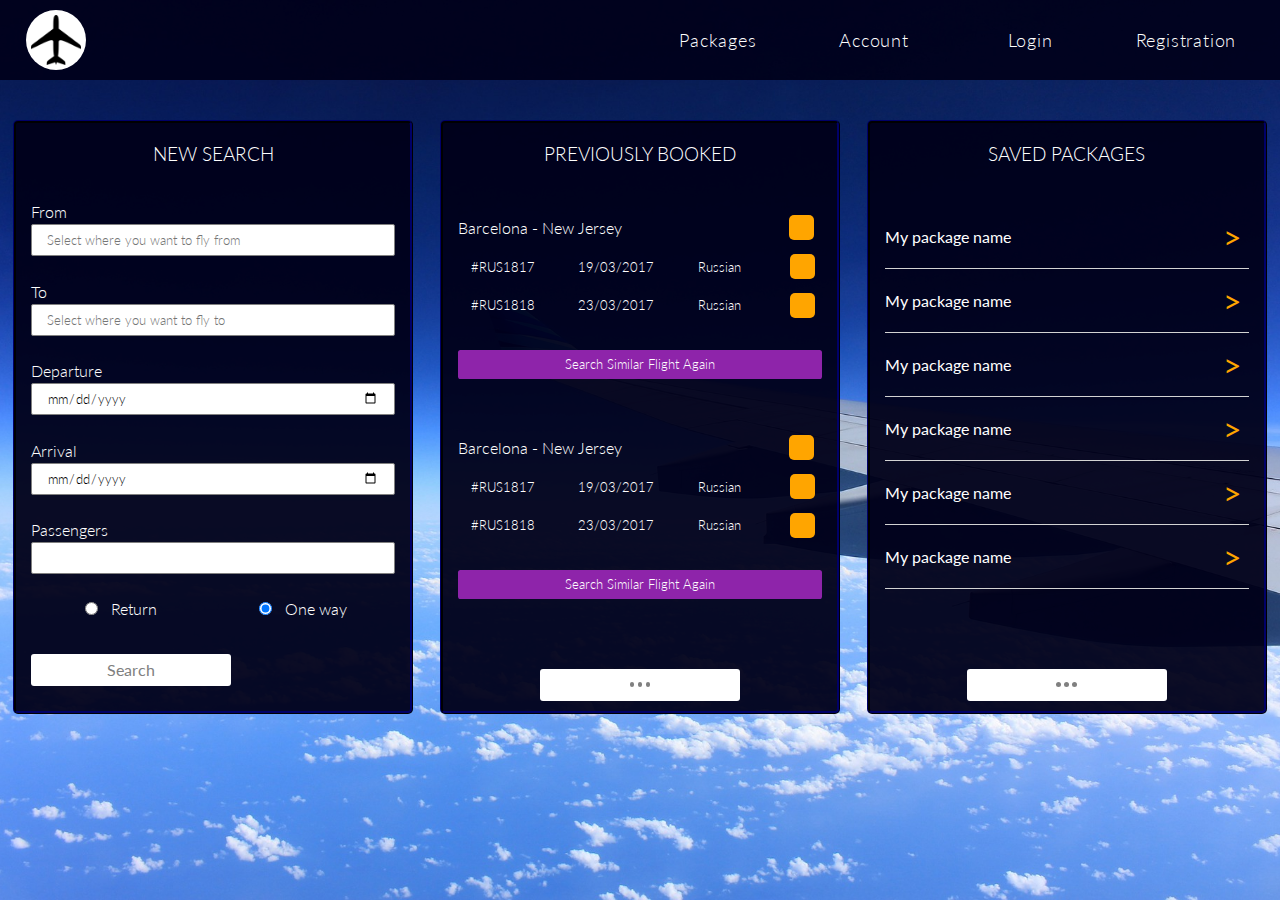
<file: index.html>
<!doctype html>
<html>
<head>
    <meta charset="UTF-8">
    <title>Apple Juice</title>
    <link rel="stylesheet" href="css/style.css">
</head>
        
        
        
        
        
        
        
<body>
    
 <!-- =============================================================================== -->
    <!-- NAVIGATION MENU (FIXED POSITIONED):
    <!-- =============================================================================== -->
    
    <div id="main-header-bar-wrap">

    </div>
    
    
    
    
    
    
    <div class="page-content-wraps">
    
        <!-- =============================================================================== -->
        <!-- MAIN HOMEPAGE CONTENT (SEARCH, HISTORY, SAVED PACKAGES...):
        <!-- =============================================================================== -->
    
        <section class="screen-size-sections" id="homepage-section1">
            <div id="homepage-first-widgets-container">
            
            
            
            	<!-- WIDGET FOR NEW FLIGHT SEARCH:
                <!-- //////////////////////////////////// -->
                <div class="homepage-first-widgets" id="homepage-widget-search-new">
                	<h1 class="homepage-widget-titles">New Search</h1>
                    <form class="widget-main-content" id="homepage-new-search-form" action="results.html" method="get">
                    
                    	<!-- FROM: -->
                    	<div class="input-wraps">
                            <label for="start-destination">From</label>
                            <input type="text" name="start-destination" id="start-destination" class="input-field" placeholder="Select where you want to fly from" required>
                        </div>
                        
                        <!-- TO: -->
                        <div class="input-wraps">
                            <label for="final-destination">To</label>
                            <input type="text" name="final-destination" id="final-destination" class="input-field" placeholder="Select where you want to fly to" required>
                        </div>
                        
                        <!-- DEPARTURE: -->
                        <div class="input-wraps">
                            <label for="start-date">Departure</label>
                            <input type="date" name="start-date" class="input-field" id="start-date" required>
                        </div>
                        
                        <!-- ARRIVAL: -->
                        <div class="input-wraps">
                            <label for="final-date">Arrival</label>
                            <input type="date" name="final-date" class="input-field" id="final-date" required>
                        </div>
                        
                        <!-- PASSENGERS: -->
                        <div class="input-wraps">
                            <label for="passengers">Passengers</label>
                            <input type="number" name="passengers" class="input-field" id="passengers" min="1" max="5" required>
                        </div>
                        
                        <!-- TICKET TYPE: -->
                        <div class="input-wraps" id="ticket-type-inputs-wrap">
                            <label for="retur"><input type="radio" name="ticket-type" value="return">Return</label>
                            <label for="one-way"><input type="radio" name="ticket-type" value="one-way" checked="checked" >One way</label>
                        </div>
                        <button id="homepage-new-search-submit-button">Search</button>
                    </form>
                    
                </div>
            
            
            
            	<!-- WIDGET FOR FLIGHT HISTORY:
                <!-- //////////////////////////////////// -->
                <div class="homepage-first-widgets" id="homepage-widget-history">
                	<h1 class="homepage-widget-titles">Previously booked</h1>
                    <ul class="widget-main-content" id="homepage-history-list">
                    	<li class="list-items">
                        	
                            <div class="list-item-rows">
                                <!-- ITEM TITLE: -->
                                <div class="item-titles">
                                    <span class="start-destinations">Barcelona</span>
                                    -
                                    <span class="final-destinations">New Jersey</span>
                                </div>
                        	
                                <!-- RETUR TICKET MARKER: -->
                                <div class="retur-markers" data-flight-retur="true"></div>
                            </div>
                        	
                            <div class="list-item-rows">
                                <!-- FORTH FLIGHT INFO: -->
                                <div class="flight-details forth-flight-details">
                                    <span class="flight-numbers">#RUS1817</span>
                                    <span class="flight-dates">19/03/2017</span>
                                    <span class="airlines">Russian</span>
                                    <div class="class-markers" data-flight-class="first-class"></div>
                                </div>
							</div>
                        	
                            <div class="list-item-rows">
                            	<!-- BACK FLIGHT INFO: -->
                                <div class="flight-details back-flight-details">
                                    <span class="flight-numbers">#RUS1818</span>
                                    <span class="flight-dates">23/03/2017</span>
                                    <span class="airlines">Russian</span>
                                    <div class="class-markers" data-flight-class="first-class"></div>
                                </div>
                            </div>
                        	
                            <a href="#" class="list-item-rows search-similar-links">search similar flight again</a>
                            
                        </li>
                    	<li class="list-items">
                        	
                            <div class="list-item-rows">
                                <!-- ITEM TITLE: -->
                                <div class="item-titles">
                                    <span class="start-destinations">Barcelona</span>
                                    -
                                    <span class="final-destinations">New Jersey</span>
                                </div>
                        	
                                <!-- RETUR TICKET MARKER: -->
                                <div class="retur-markers" data-flight-retur="true"></div>
                            </div>
                        	
                            <div class="list-item-rows">
                                <!-- FORTH FLIGHT INFO: -->
                                <div class="flight-details forth-flight-details">
                                    <span class="flight-numbers">#RUS1817</span>
                                    <span class="flight-dates">19/03/2017</span>
                                    <span class="airlines">Russian</span>
                                    <div class="class-markers" data-flight-class="first-class"></div>
                                </div>
							</div>
                        	
                            <div class="list-item-rows">
                            	<!-- BACK FLIGHT INFO: -->
                                <div class="flight-details back-flight-details">
                                    <span class="flight-numbers">#RUS1818</span>
                                    <span class="flight-dates">23/03/2017</span>
                                    <span class="airlines">Russian</span>
                                    <div class="class-markers" data-flight-class="first-class"></div>
                                </div>
                            </div>
                        	
                            <a href="#" class="list-item-rows search-similar-links">search similar flight again</a>
                            
                        </li>
                    </ul>
                    <div class="more-boxes">
                    	<div class="circles"></div>
                    	<div class="circles"></div>
                    	<div class="circles"></div>
                    </div>
                </div>
            
            
            
            	<!-- WIDGET FOR SAVED PACKAGES:
                <!-- //////////////////////////////////// -->
                <div class="homepage-first-widgets" id="homepage-widget-packages">
                	<h1 class="homepage-widget-titles">Saved packages</h1>
                    <ul class="widget-main-content" id="homepage-package-list">
                    	<li class="list-items">
                        
                        	<div class="item-titles">My package name</div>
                            <div class="right-angles">></div>
                            
                        </li>
                    	<li class="list-items">
                        
                        	<div class="item-titles">My package name</div>
                            <div class="right-angles">></div>
                            
                        </li>
                    	<li class="list-items">
                        
                        	<div class="item-titles">My package name</div>
                            <div class="right-angles">></div>
                            
                        </li>
                    	<li class="list-items">
                        
                        	<div class="item-titles">My package name</div>
                            <div class="right-angles">></div>
                            
                        </li>
                    	<li class="list-items">
                        
                        	<div class="item-titles">My package name</div>
                            <div class="right-angles">></div>
                            
                        </li>
                    	<li class="list-items">
                        
                        	<div class="item-titles">My package name</div>
                            <div class="right-angles">></div>
                            
                        </li>
                    </ul>
                    <div class="more-boxes">
                    	<div class="circles"></div>
                    	<div class="circles"></div>
                    	<div class="circles"></div>
                    </div>
                </div>
            </div>
        </section>
    </div>
    <script src="https://ajax.googleapis.com/ajax/libs/jquery/1.11.3/jquery.min.js"></script>
    <script src="js/script.js"></script>
</body>
</html>
</file>
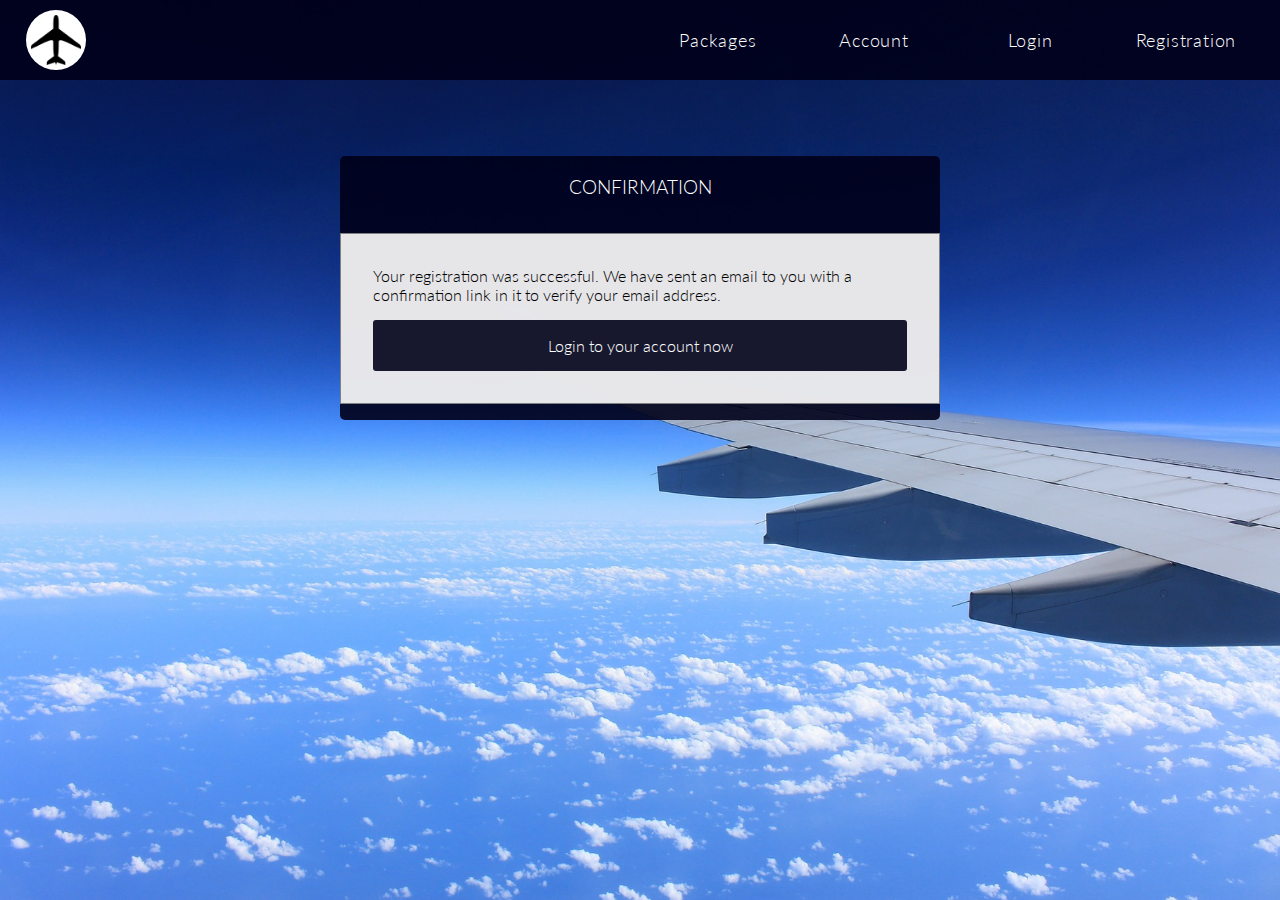
<file: confirmation.html>
<!doctype html>
<html>
<head>
    <meta charset="UTF-8">
    <title>Apple Juice</title>
    <link rel="stylesheet" href="css/style.css">
</head>
        
        
        
        
        
        
        
<body>
    
    <!-- =============================================================================== -->
    <!-- NAVIGATION MENU (FIXED POSITIONED):
    <!-- =============================================================================== -->
    
    <div id="main-header-bar-wrap"></div>
    
    
    
    
    
    
    <div class="page-content-wraps">
    
        <!-- =============================================================================== -->
        <!-- CONFIRMATION CONTENT:
        <!-- =============================================================================== -->
    
        <section class="screen-size-sections" id="registrationpage-section1">
            <div id="registrationpage-widget-container">
                <div id="registrationpage-content-wrap">
                	<h1>Confirmation</h1>

                    <div style="display:block" class="page-contents" id="confirmationpage-content">
                    	<div class="fieldset">
                            
                            <!-- MESSAGE: -->
                            <p>Your registration was successful. We have sent an email to you with a confirmation link in it to verify your email address.</p>
                            <button class="normal-buttons" data-href="login.html">Login to your account now</button>

                        </div class="fieldset">
                    </div>
                </div>
            </div>
        </section>
    </div>
    <script src="https://ajax.googleapis.com/ajax/libs/jquery/1.11.3/jquery.min.js"></script>
    <script src="js/script.js"></script>
</body>
</html>
</file>
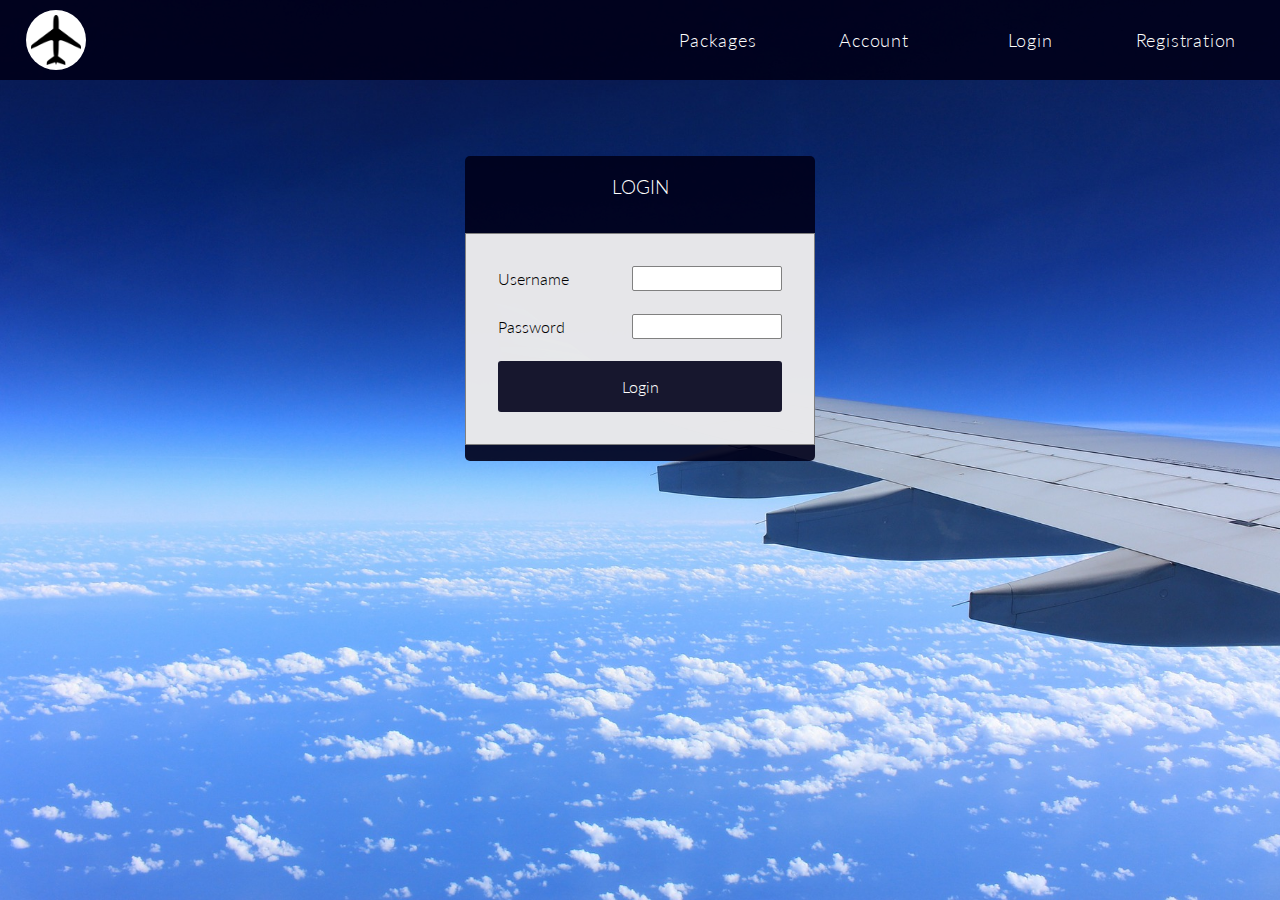
<file: login.html>
<!doctype html>
<html>
<head>
    <meta charset="UTF-8">
    <title>Apple Juice</title>
    <link rel="stylesheet" href="css/style.css">
</head>
        
        
        
        
        
        
        
<body>
    
    <!-- =============================================================================== -->
    <!-- NAVIGATION MENU (FIXED POSITIONED):
    <!-- =============================================================================== -->
    
    <div id="main-header-bar-wrap"></div>
    
    
    
    
    
    
    <div class="page-content-wraps">
    
        <!-- =============================================================================== -->
        <!-- LOGIN PAGE CONTENT:
        <!-- =============================================================================== -->
    
        <section class="screen-size-sections" id="loginpage-section1">
            <div id="loginpage-widget-container">
                <div id="loginpage-content-wrap">
                	<h1>Login</h1>

                    <div style="display:block" class="page-contents" id="loginpage-content">
                        <form id="loginpage-content" action="account.html" method="post">
                        	<div class="fieldset">
                                
                                <!-- USERNAME: -->
                                <div class="input-wraps">
                                    <label for="login-username">Username</label>
                                    <input type="text" name="login-username" id="login-username">
                                </div>
                                
                                <!-- PASSWORD: -->
                                <div class="input-wraps">
                                    <label for="login-password">Password</label>
                                    <input type="password" name="login-password" id="login-password">
                                </div>

                                <!-- LOGIN BUTTON: -->
                                <button class="normal-buttons" id="login-button">Login</button>
                            </div class="fieldset">
                        </form>
                    </div>
                </div>
            </div>
        </section>
    </div>
       <script src="https://ajax.googleapis.com/ajax/libs/jquery/1.11.3/jquery.min.js"></script>
    <script src="js/script.js"></script>
</body>
</html>
</file>
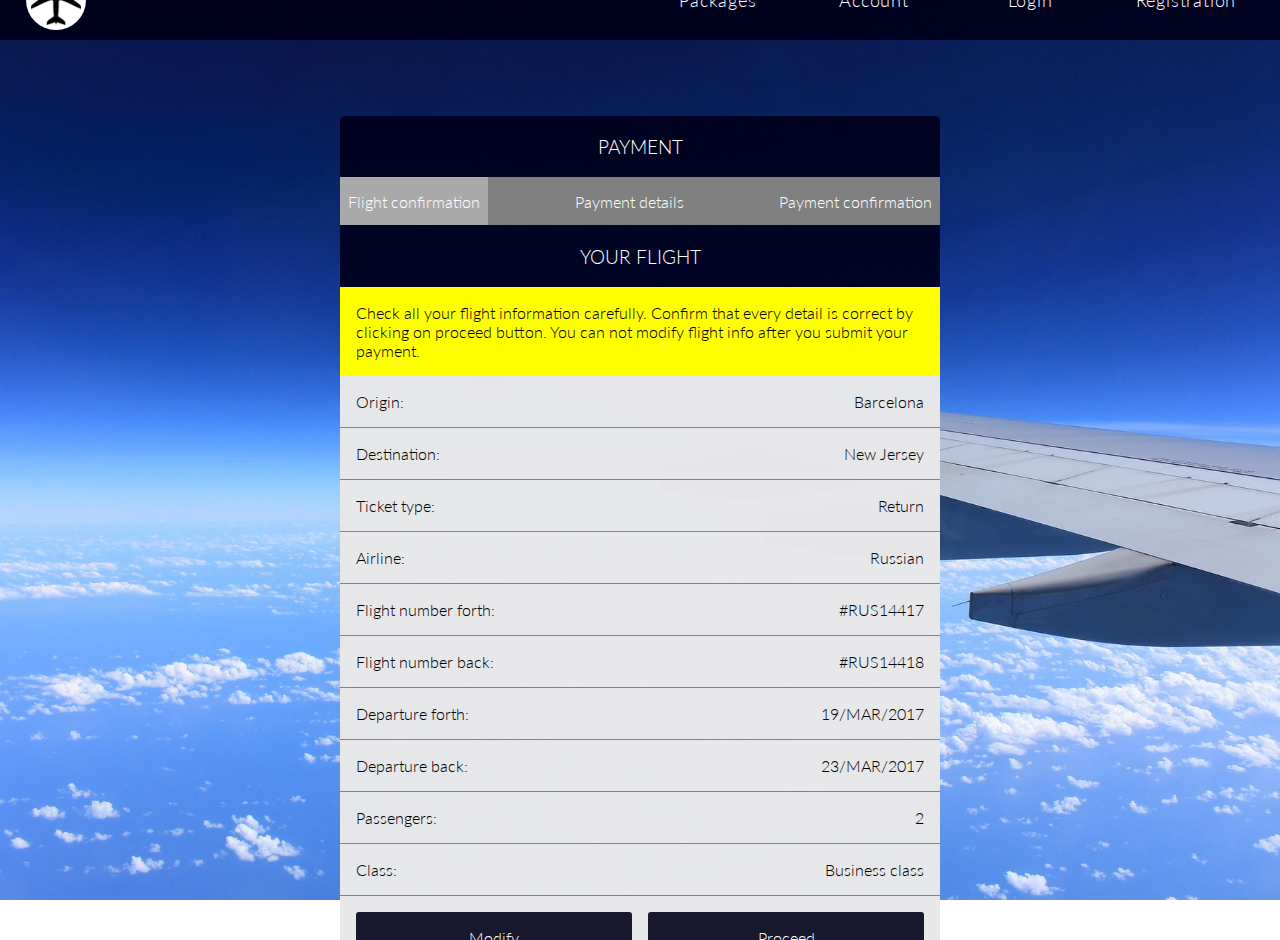
<file: payment.html>
<!doctype html>
<html>
<head>
    <meta charset="UTF-8">
    <title>Apple Juice</title>
    <link rel="stylesheet" href="css/style.css">
</head>
        
        
        
        
        
        
        
<body id="paymentpage">
    
     <!-- =============================================================================== -->
    <!-- NAVIGATION MENU (FIXED POSITIONED):
    <!-- =============================================================================== -->
    
    <div id="main-header-bar-wrap">

    </div>
    
    
    
    
    
    
    <div class="page-content-wraps">
    
        <!-- =============================================================================== -->
        <!-- MAIN HOMEPAGE CONTENT (SEARCH, HISTORY, SAVED PACKAGES...):
        <!-- =============================================================================== -->
    
        <section class="screen-size-sections" id="paymentpage-section1">
            <div id="paymentpage-widget-container">
                <div id="paymentpage-content-wrap">
                	<h1>Payment</h1>
                    <div id="breadcrumb">
                    	<div class="steps active" data-step-no="1">Flight confirmation</div>
                    	<div class="steps" data-step-no="2">Payment details</div>
                    	<div class="steps" data-step-no="3">Payment confirmation</div>
                    </div>
            
            
            
                    <!-- FLIGHT CONFIRMATION:
                    <!-- //////////////////////////////////// -->
                    <div style="display:block" class="main-content-of-payment-steps" id="flight-confirmation-content-wrap" data-step-no="1">
                    	<h1 class="payment-step-titles">Your flight</h1>
                        <p class="payment-step-warnings">Check all your flight information carefully. Confirm that every detail is correct by clicking on proceed button. You can not modify flight info after you submit your payment.</p>
                        <div class="paymentpage-confirmations" id="flight-confirmation">
                        
                        	<div class="rows">
                            	<span class="row-titles">Origin</span>
                                <span id="flight-origin">Barcelona</span>
                            </div>
                            
                        	<div class="rows">
                            	<span class="row-titles">Destination</span>
                                <span id="flight-destination">New Jersey</span>
                            </div>
                            
                        	<div class="rows">
                            	<span class="row-titles">Ticket type</span>
                                <span id="ticket-type">Return</span>
							</div>
                            
                        	<div class="rows">
                            	<span class="row-titles">Airline</span>
                                <span id="airline">Russian</span>
							</div>
                            
                        	<div class="rows">
                            	<span class="row-titles">Flight number forth</span>
                                <span id="flight-number-forth">#RUS14417</span>
							</div>
                            
                        	<div class="rows">
                            	<span class="row-titles">Flight number back</span>
                                <span id="flight-number-back">#RUS14418</span>
							</div>
                            
                        	<div class="rows">
                            	<span class="row-titles">Departure forth</span>
                                <span id="departure-forth">19/MAR/2017</span>
							</div>
                            
                        	<div class="rows">
                            	<span class="row-titles">Departure back</span>
                                <span id="departure-back">23/MAR/2017</span>
							</div>
                            
                        	<div class="rows">
                            	<span class="row-titles">Passengers</span>
                                <span id="passengers">2</span>
							</div>
                            
                        	<div class="rows">
                            	<span class="row-titles">Class</span>
                                <span id="flight-class">Business class</span>
							</div>
                            
                        	<div class="rows" data-step-no="1">
                            	<button class="normal-buttons back-buttons">Modify</button>
                            	<button class="normal-buttons next-buttons">Proceed</button>
                            </div>
                        </div>
                    </div>
            
            
            
                    <!-- PAYMENT DETAILS:
                    <!-- //////////////////////////////////// -->
                    <div style="display:none" class="main-content-of-payment-steps" id="payment-details" data-step-no="2">
                    	<h1 class="payment-step-titles">Payment details</h1>
                        <form id="paymentpage-payment-form">
                        
                        	<!-- ===== CREDIT CARD INFO ===== -->
                        	<div class="fieldset">
                        		<h3>Credit card information</h3>
                                
                                <!-- FULL NAME: -->
                                <div class="input-wraps">
                                    <label for="card-full-name">Name on credit card</label>
                                    <input type="text" name="card-full-name" id="card-full-name">
                                </div>
                            
                                <!-- CARD NUMBER: -->
                                <div class="input-wraps">
                                    <label for="full-name">Credit card number</label>
                                    <input type="text" name="card-number" id="card-number">
                                </div>
                            
                                <!-- SECURITY CODE: -->
                                <div class="input-wraps">
                                    <label for="full-name">Security code</label>
                                    <input type="text" name="security-code" id="security-code">
                                </div>
                            </div class="fieldset">
                            
                            
                            
                            
                            
                            <!-- ===== BILLING INFO ===== -->
                        	<div class="fieldset">
                        		<h3>Billing information</h3>
                                
                                <!-- FULL NAME: -->
                                <div class="input-wraps">
                                    <label for="address-full-name">Full name</label>
                                    <input type="text" name="address-full-name" id="address-full-name">
                                </div>
                            
                                <!-- ADDRESS: -->
                                <div class="input-wraps">
                                    <label for="address">Address</label>
                                    <input type="text" name="address" id="address" placeholder="Street, house number, floor, door, etc.">
                                </div>
                            
                                <!-- CITY: -->
                                <div class="input-wraps">
                                    <label for="city">City</label>
                                    <input type="text" name="city" id="city">
                                </div>
                            
                                <!-- STATE: -->
                                <div class="input-wraps">
                                    <label for="state">State</label>
                                    <input type="text" name="state" id="state">
                                </div>
                            
                                <!-- COUNTRY: -->
                                <div class="input-wraps">
                                    <label for="country">Country</label>
                                    <input type="text" name="country" id="country">
                                </div>
                            
                                <!-- POSTAL CODE: -->
                                <div class="input-wraps">
                                    <label for="post-code">Postal code</label>
                                    <input type="text" name="post-code" id="post-code">
                                </div>
                            </div class="fieldset">
                            
                            
                            
                            
                            
                            <!-- ===== CONTACT INFO ===== -->
                        	<div class="fieldset">
                        		<h3>Contact information</h3>
                                <div id="contact-info-container">
                                    <!-- EMAIL: -->
                                    <div class="input-wraps">
                                        <label for="email">Email address</label>
                                        <input type="email" name="email" id="email">
                                    </div>
                                
                                    <!-- PHONE: -->
                                    <div>
                                        <label for="phone">Phone number</label>
                                        <div class="input-wraps" id="phone-inputs-wrap">
                                            <input type="text" name="prefix" id="prefix" placeholder="+45">
                                            <input type="text" name="phone" id="phone" placeholder="12345678">
                                        </div>
                                    </div>
                                </div>
                            </div class="fieldset">
                                
                            <div class="rows" data-step-no="2">
                                <button type="button" class="normal-buttons back-buttons">Back</button>
                                <button type="button" class="normal-buttons next-buttons">Next</button>
                            </div>
                        </form>
                    </div>
            
            
            
                    <!-- PAYMENT CONFIRMATION:
                    <!-- //////////////////////////////////// -->
                    <div style="display:none" class="main-content-of-payment-steps" id="payment-confirmation-content-wrap" data-step-no="3">
                        <h1 class="payment-step-titles">Your flight</h1>
                        <p class="payment-step-warnings">Check all your payment information carefully. If everything seems correct, confirm payment by clicking on the checkout button. After this point there is no way to modify payment and flight data.</p>
                        <div class="paymentpage-confirmations" id="payment-confirmation">
                        
                            <div class="rows">
                                <span class="row-titles">Name on card</span>
                                <span id="confirmation-name">Bálint Gergely</span>
                            </div>
                            
                            <div class="rows">
                                <span class="row-titles">Credit card</span>
                                <span id="confirmation-card">4071 2105 9923 2394</span>
                            </div>
                            
                            <div class="rows">
                                <span class="row-titles">Item</span>
                                <span id="confirmation-item">1 x Airplane Ticket</span>
                            </div>
                            
                            <div class="rows">
                                <span class="row-titles">Price</span>
                                <span id="confirmation-price">299kr</span>
                            </div>
                            
                            <div class="rows" data-step-no="3">
                                <button type="button" class="normal-buttons back-buttons">Modify</button>
                                <button type="button" class="normal-buttons next-buttons">Checkout</button>
                            </div>
                        </div>
            
            
            
                    <!-- SUCCESS MESSAGE:
                    <!-- //////////////////////////////////// -->
                    <div style="display:none" class="main-content-of-payment-steps" id="payment-success-content-wrap" data-step-no="4">
                        <h1 class="payment-step-titles">Your purchase was successful</h1>
                        <p>Thank you for buying your plain ticket via Apple Juice! We send your booking confirmation to your email address soon.</p>
                    </div>
                </div>
            </div>
        </section>
    </div>
    <script src="https://ajax.googleapis.com/ajax/libs/jquery/1.11.3/jquery.min.js"></script>
    <script src="js/script.js"></script>
</body>
</html>
</file>
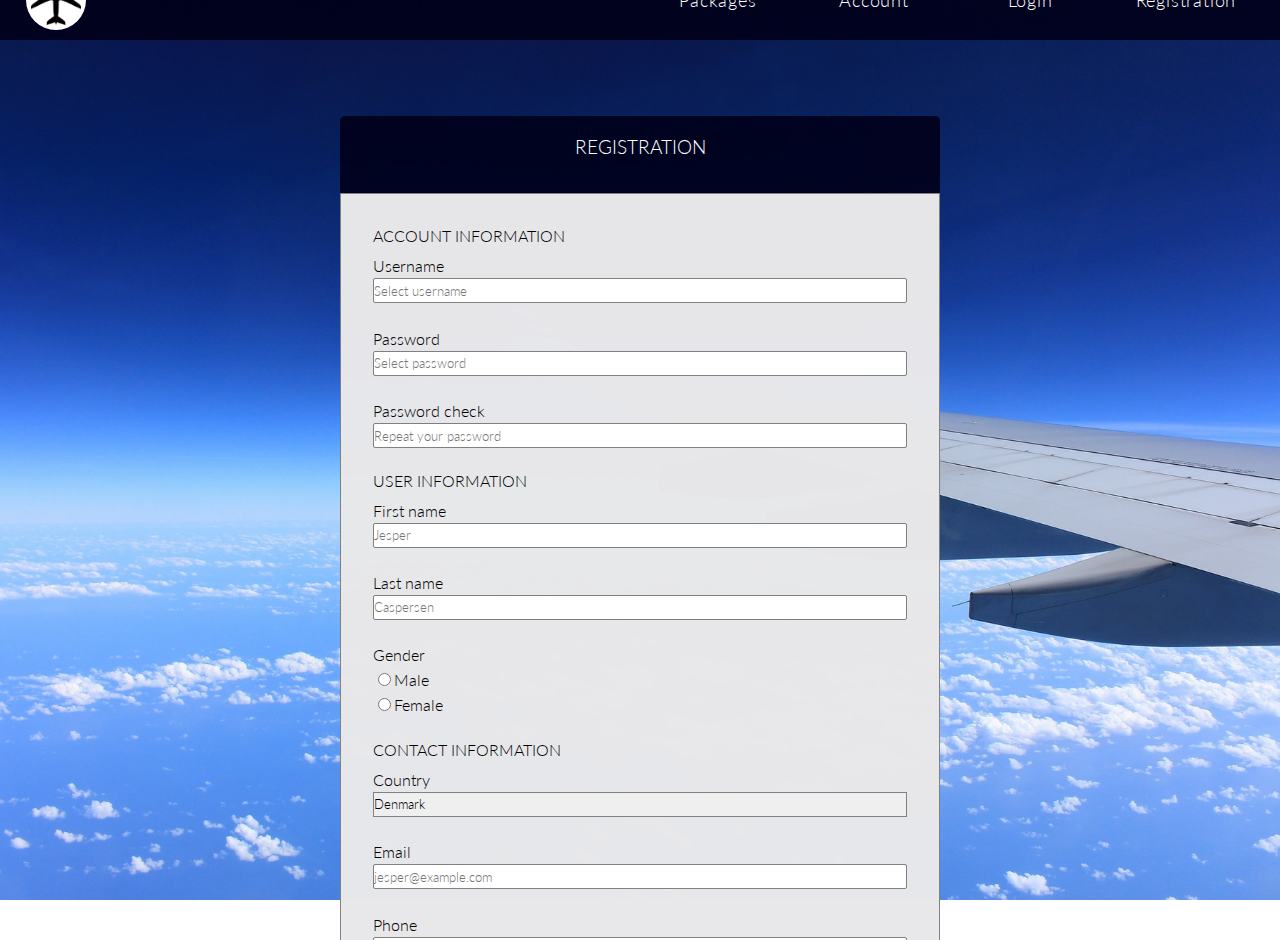
<file: registration.html>
<!doctype html>
<html>
<head>
    <meta charset="UTF-8">
    <title>Apple Juice</title>
    <link rel="stylesheet" href="css/style.css">
</head>
        
        
        
        
        
        
        
<body>
    
    <!-- =============================================================================== -->
    <!-- NAVIGATION MENU (FIXED POSITIONED):
    <!-- =============================================================================== -->
    
    <div id="main-header-bar-wrap"></div>
    
    
    
    
    
    
    <div class="page-content-wraps">
    
        <!-- =============================================================================== -->
        <!-- REGISTRATION PAGE CONTENT:
        <!-- =============================================================================== -->
    
        <section class="screen-size-sections" id="registrationpage-section1">
            <div id="registrationpage-widget-container">
                <div id="registrationpage-content-wrap">
                	<h1>Registration</h1>

                    <div style="display:block" class="page-contents" id="registrationpage-content">
                        <form id="registrationpage-content" action="confirmation.html" method="post">
                        	<div class="fieldset">
            
            
            
                                <!-- ===== ACCOUNT INFO ===== -->
                        		<h3>Account information</h3>
                                
                                <!-- USERNAME: -->
                                <div class="input-wraps">
                                    <label for="registration-username">Username</label>
                                    <input type="text" name="registration-username" id="registration-username" placeholder="Select username">
                                </div>
                                
                                <!-- PASSWORD: -->
                                <div class="input-wraps">
                                    <label for="registration-password">Password</label>
                                    <input type="password" name="registration-password" id="registration-password" placeholder="Select password">
                                </div>
                                
                                <!-- PASSWORD REPEAT: -->
                                <div class="input-wraps">
                                    <label for="registration-password-check">Password check</label>
                                    <input type="password" name="registration-password-check" id="registration-password-check" placeholder="Repeat your password">
                                </div>
            
            
            
                                <!-- ===== USER INFO ===== -->
                                <h3>User information</h3>

                                
                                <!-- FIRST NAME: -->
                                <div class="input-wraps">
                                    <label for="registration-first-name">First name</label>
                                    <input type="text" name="registration-first-name" id="registration-first-name" placeholder="Jesper">
                                </div>
                                
                                <!-- LAST NAME: -->
                                <div class="input-wraps">
                                    <label for="registration-last-name">Last name</label>
                                    <input type="text" name="registration-last-name" id="registration-last-name" placeholder="Caspersen">
                                </div>
                                
                                <!-- GENDER: -->
                                <div class="input-wraps">
                                    <label>Gender</label>
                                    <label>
                                        <input type="radio" name="registration-gender" id="registration-gender-male" value="Male">Male
                                    </label>
                                    <label>
                                        <input type="radio" name="registration-gender" id="registration-gender-female" value="Female">Female
                                    </label>
                                </div>
            
            
            
                                <!-- ===== CONTACT INFO ===== -->
                                <h3>Contact information</h3>
                                
                                <!-- COUNTRY: -->
                                <div class="input-wraps">
                                    <label for="registration-email">Country</label>
                                    <select name="registration-country" id="registration-country" >
                                        <option value="dk">Denmark</option>
                                        <option value="sw">Sweden</option>
                                        <option value="no">Norway</option>
                                        <option value="il">Iceland</option>
                                        <option value="us">United States</option>
                                    </select>
                                </div>
                                
                                <!-- EMAIL: -->
                                <div class="input-wraps">
                                    <label for="registration-email">Email</label>
                                    <input type="email" name="registration-email" id="registration-email" placeholder="jesper@example.com">
                                </div>
                                
                                <!-- PHONE: -->
                                <div class="input-wraps">
                                    <label for="registration-email">Phone</label>
                                    <input type="text" name="registration-phone" id="registration-phone" placeholder="+45-12-34-56-78">
                                </div>
            
            
            
                                <!-- ===== SUBMIT BUTTON ===== -->
                                <button class="normal-buttons" id="registration-button">Registration</button>
                            </div class="fieldset">
                        </form>
                    </div>
                </div>
            </div>
        </section>
    </div>
    <script src="https://ajax.googleapis.com/ajax/libs/jquery/1.11.3/jquery.min.js"></script>
    <script src="js/script.js"></script></body>
</html>
</file>
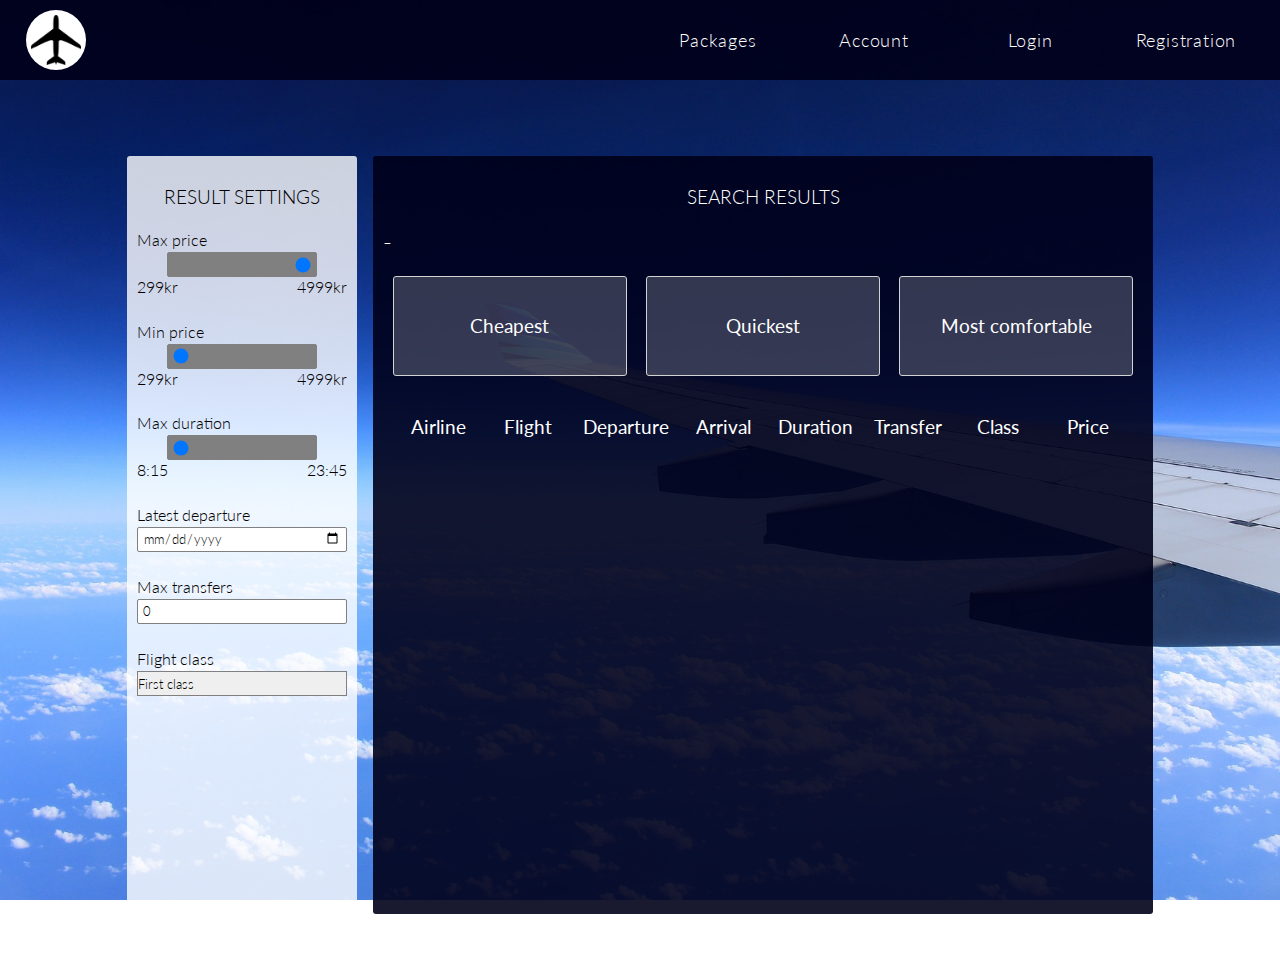
<file: results.html>
<!doctype html>
<html>
<head>
    <meta charset="UTF-8">
    <title>Apple Juice</title>
    <link rel="stylesheet" href="css/style.css">
</head>
        
        
        
        
        
        
        
<body>
    
    <!-- =============================================================================== -->
    <!-- NAVIGATION MENU (FIXED POSITIONED):
    <!-- =============================================================================== -->
    
    <div id="main-header-bar-wrap">

    </div>
    
    
    
    
    
    <!-- =============================================================================== -->
    <!-- PAGE CONTENT:
    <!-- =============================================================================== -->
    <div class="page-content-wraps">
        <section class="screen-size-sections" id="resultpage-section1">
            
            
            
            <!-- SEARCH FILTER BLOCK:
            <!-- //////////////////////////////////// -->
            <div id="search-filter-wrap">
                <h1>Result settings</h1>
                <form id="search-filter-form">
                
                    <!-- MAX PRICE SLIDER: -->
                    <div class="input-wraps">
                        <label for="max-price">Max price</label>
                        <input type="range" id="max-price" name="max-price" min="299" max="4999" value="4999">
                        <div class="range-labels">
                            <div><span>299</span>kr</div>
                            <div><span>4999</span>kr</div>
                        </div>
                    </div>
                
                    <!-- MIN PRICE SLIDER: -->
                    <div class="input-wraps">
                        <label for="min-price">Min price</label>
                        <input type="range" id="min-price" name="min-price" min="299" max="4999" value="0">
                        <div class="range-labels">
                            <div><span>299</span>kr</div>
                            <div><span>4999</span>kr</div>
                        </div>
                    </div>
                
                    <!-- FLIGHT DURATION SLIDER: -->
                    <div class="input-wraps">
                        <label for="max-duration">Max duration</label>
                        <input type="range" id="max-duration" name="max-duration" min="8.25" max="23.75" value="0">
                        <div class="range-labels">
                            <div><span>8:15</span></div>
                            <div><span>23:45</span></div>
                        </div>
                    </div>
                
                    <!-- LATEST DEPARTURE: -->
                    <div class="input-wraps">
                        <label for="latest-departure">Latest departure</label>
                        <input type="date" id="latest-departure" name="latest-departure" placeholder="dd/mm/yyyy">
                    </div>
                
                    <!-- INPUT FOR MAX TRANSFERS: -->
                    <div class="input-wraps">
                        <label for="min-price">Max transfers</label>
                        <input type="number" id="transfers" name="transfers" value="0">
                    </div>
                
                    <!-- CLASS SELECTOR: -->
                    <div class="input-wraps">
                        <label for="flight-class">Flight class</label>
                        <select id="flight-class" name="flight-class">
                            <option value="1">First class</option>
                            <option value="2">Business class</option>
                            <option value="3">Premium economy class</option>
                            <option value="4">Economy class</option>
                        </select>
                    </div>
                </form>
            </div>
            
            
            
            <!-- SEARCH RESULT BLOCK:
            <!-- //////////////////////////////////// -->
            <div id="search-results-wrap">
                <h1>Search results</h1>
                <h2>
                    <span id="start-destination"></span>
                    -
                    <span id="final-destination"></span>
                </h2>
                <div id="search-optimalization">

                	<div class="options">Cheapest</div>
                	<div class="options">Quickest</div>
                	<div class="options">Most comfortable</div>
                </div>
                <div id="search-results">
                	<div class="tr" id="header-row">
                    	<div class="th">Airline</div>
                    	<div class="th">Flight</div>
                    	<div class="th">Departure</div>
                    	<div class="th">Arrival</div>
                        <div class="th">Duration</div>
                    	<div class="th">Transfer</div>
                        <div class="th">Class</div>
                        <div class="th">Price</div>
                    </div>

                </div>
            </div>
        </section>
    </div>
    <script src="https://ajax.googleapis.com/ajax/libs/jquery/1.11.3/jquery.min.js"></script>
    <script src="js/script.js"></script>
</body>
</html>
</file>
<file: css/style.css>
@import url("https://fonts.googleapis.com/css?family=Lato:300,400");
*:not([type="radio"]) {
  margin: 0;
  padding: 0;
  appearance: none;
  -o-appearance: none;
  -moz-appearance: none;
  -webkit-appearance: none;
  box-sizing: border-box;
  border: none;
  border-radius: 0;
  font-family: 'Lato', sans-serif;
  font-weight: 300; }

/* ============================================== */
/* GLOBAL STYLE:
/* ============================================== */
body {
  display:flex;
  flex-direction:column;

  background-image: url("../img/background.jpg");
  background-repeat: no-repeat;
  background-position: center center;
  background-attachment: fixed;
  background-size: cover;
}

html,
body {
  display: flex;
  width: 100%;
  height: 100%;
  min-height: 100vh;
  justify-content: center; }

h1 {
  margin: 1em !important;
  text-transform: uppercase;
  font-size: 1.2em !important;
  text-align: center; }

h3 {
  text-transform: uppercase;
  font-size:1em;
  margin-bottom:0.5em !important;
}

.fieldset {
  margin: 1em 0 !important;
  padding: 2em !important;
  border: 1px solid gray !important;
  background:rgba(255,255,255,0.9);
  color:black; }

input:not([type="radio"]), select {
  min-width: 150px;
  height: 25px;
  border-radius: 2px; }

input,
select {
  border: 1px solid gray !important; }

input[type="range"] {
  padding: 0.2em;
  background: grey; }

.input-wraps {
  display: flex;
  margin-bottom: 1.4em;
  flex-direction: column; }

.list-items {
  list-style: none;
  margin-bottom: 3em; }

.list-item-rows {
  display: flex;
  align-items: center;
  justify-content: space-between; }

.item-titles {
  font-weight: 400; }

.list-items a {
  color: white;
  text-align: center;
  display: block;
  font-size: 0.8em;
  padding: 0.7em;
  text-decoration: none;
  text-transform: capitalize;
  background: #8E24AA;
  border-radius: 0.2em;
  margin-top: 2em; }

.page-content-wraps {
  display: flex;
  width: 100%;
  height: 100%;
  max-width: 1280px;
  align-items: top; }

.more-boxes {
  display: flex;
  width: 200px;
  margin: 0 auto;
  height: 2em;
  background: lightgray;
  align-items: center;
  justify-content: center;
  cursor: pointer;
  background: white;
  border-radius: 3px;
  margin-bottom: 10px; }

.more-boxes .circles {
  width: 0.3em;
  height: 0.3em;
  margin: 0.1em;
  border-radius: 100%;
  background: gray; }

label {
  line-height: 25px; }

.range-labels {
  display: flex;
  width: 100%;
  justify-content: space-between; }

button:hover {
  cursor: pointer; }

.input-field{
  padding:15px;
}
/* ============================================== */
/* NAVIGATION MENU BAR:
/* ============================================== */
@media screen and (max-width: 667px) {
  #main-header-bar:hover #main-nav-menu {
    display: flex;
    padding-bottom: 50px; } }
#site-logo {
  width: 50px;
  height: 50px;
  background-image: url("../img/logo.png");
  background-size: 45px 45px;
  background-color: white;
  border-radius: 30px;
  background-repeat: no-repeat;
  background-position: center;
  margin-top: 10px;
  margin-bottom: 10px; }

#site-logo:hover {
  cursor: pointer; }

#main-nav-menu {
  display: none;
  align-items: center;
  justify-content: center;
  flex-direction: column;
  width: 100%; }

#main-nav-menu a {
  color: white;
  text-decoration: none;
  font-size: 1.1em;
  width: 100%;
  text-align: center;
  padding: 40px; }

#main-nav-menu a:hover {
  transition: 0.5s;
  background-color: #ddd;
  color: grey; }

#main-nav-menu a:not(:first-child) {
  border-top: 1px solid #666; }

#main-header-bar-wrap {
  z-index: 999;
  display: flex;
  top: 0;
  left: 0;
  align-items: center;
  justify-content: center;
  width: 100%;
  min-height: 50px;
  background-color: rgba(0, 0, 25, 0.9); }

#main-header-bar {
  display: flex;
  flex-direction: column;
  width: 100%;
  height: 100%;
  max-width: 1280px;
  padding: 0 1em;
  align-items: center;
  justify-content: space-between; }

.retur-markers,
.class-markers {
  width: 25px;
  height: 25px;
  min-width: 25px;
  min-height: 25px;
  margin: 0.5em;
  background: orange;
  border-radius: 5px; }

/* ============================================== */
/* BUTTONS:
/* ============================================== */
#homepage-new-search-submit-button {
  margin: 0 auto;
  background: white;
  margin-top: 10px;
  margin-bottom: 10px;
  width: 200px;
  height: 2em;
  color: grey;
  font-size: 16px;
  font-weight: 400 !important;
  border-radius: 3px; }

.more-boxes {
  display: flex;
  width: 200px;
  margin: 0 auto;
  height: 2em;
  background: lightgray;
  align-items: center;
  justify-content: center;
  cursor: pointer;
  background: white;
  border-radius: 3px;
  margin-bottom: 10px; }

.more-boxes .circles {
  width: 0.3em;
  height: 0.3em;
  margin: 0.1em;
  border-radius: 100%;
  background: gray; }

.normal-buttons,
.highlighted-buttons {
  width: 100%;
  padding: 1em;
  background: rgba(0, 0, 25, 0.9);
  /* as many other divs on the other pages */
  color: white;
  border-radius: 3px;
  font-size: 16px;
  cursor:pointer; }

.normal-buttons:first-of-type {
  margin-right: 1em; }
.highlighted-buttons {
  background:rgba(255, 204, 0, 1);
  color:black;
  font-weight:bold;
  text-align:center;
}

/* ============================================== */
/* HOME PAGE:
/* ============================================== */
.screen-size-sections {
  width: 100%;
  height:100%;
  background: transparent;
  font-weight: 400;
  overflow-y: scroll;
}

#homepage-first-widgets-container {
  top: 0;
  display: flex;
  width: 100%;
  align-items: center;
  justify-content: center;
  flex-direction: column;
  margin-bottom: 50px; }

.homepage-first-widgets {
  display: flex;
  min-width: 100%;
  max-width: 100%;
  flex-direction: column;
  justify-content: space-between;
  overflow: hidden;
  background: rgba(0, 0, 25, 0.95);
  color: white;
  margin-top: 40px;
  border: 3px ridge rgba(0, 0, 25, 0.95);
  border-radius: 5px; }

.homepage-first-widgets .widget-main-content {
  min-height: 340px;
  padding: 15px; }

.homepage-widget-titles {
  text-align: center; }

#homepage-new-search-form input[type="radio"] {
  margin-right: 1em; }

#ticket-type-inputs-wrap {
  flex-direction: row;
  justify-content: space-around; }

/*#homepage-history-list .list-items {
	background:white;
}*/
#homepage-history-list .flight-details {
  display: flex;
  align-items: center;
  width: 100%;
  justify-content: space-between;
  font-size: smaller;
  padding-left: 1em; }

#homepage-history-list .search-similar-links {
  padding: 0.5em; }

#homepage-package-list .list-items {
  display: flex;
  height: 4em;
  margin: 0;
  border-bottom: 1px solid lightgray;
  align-items: center;
  justify-content: space-between; }

#homepage-package-list {
  margin-bottom: 60px; }

#homepage-package-list .right-angles {
  display: flex;
  width: 1em;
  height: 100%;
  align-items: center;
  justify-content: center;
  font-size: 2em;
  font-weight: 400 !important;
  color: orange; }

/* ============================================== */
/* RESULTS PAGE:
/* ============================================== */
#resultpage-section1 {
  display: flex;
  margin-top: 60px;
  /* same as '#main-header-bar-wrap' height */
  padding: 1em;
  flex-wrap: wrap;
  justify-content: center;
  align-items: stretch; }

#search-filter-wrap {
  background: rgba(255, 255, 255, 0.8);
  overflow:scroll;
  /* use min-width so flex-box won't collapse it on resize! */
  margin:0 1em 30px 0;
  padding: 10px;
  border-radius: 3px;
  max-width: 780px; /* same as #search-results-wrap */
  min-width: 0; /* same as #search-results-wrap */ }

#search-results-wrap {
  background: rgba(0, 0, 25, 0.9);
  color: white;
  padding: 10px;

  width:65%;
  min-width: 400px;
  max-width: 780px;
  border-radius: 3px;
  margin-bottom:30px; }
  
@media screen and (max-width: 859px){
    #search-filter-wrap {
		width: 100%;
  		min-width: 400px; /* same as #search-results-wrap */
    	margin: 30px 0 0 0;
		border-bottom-left-radius:0;
		border-bottom-right-radius:0;
	}
	
	#search-results-wrap{
		width:100%;
		border-top-left-radius:0;
		border-top-right-radius:0;
	}
}

@media screen and (max-width: 859px) {
  #search-filter-wrap {
    width: 100%;
    min-width: 400px;
    /* same as #search-results-wrap */
    margin: 30px 0 0 0;
    border-bottom-left-radius: 0;
    border-bottom-right-radius: 0; }

  #search-results-wrap {
    width: 100%;
    border-top-left-radius: 0;
    border-top-right-radius: 0; } }
#search-filter-form {
  display: flex;
  flex-direction: column;
  align-items: space-between; }

#search-filter-form .input-wraps input, select {
  min-width: 150px;
  margin-left: 30px;
  margin-right: 30px;
  padding: 5px; }

/*Below is debugging*/
#latest-departure {
  margin-left: 0 !important;
  margin-right: 0 !important; }

#transfers {
  margin-left: 0 !important;
  margin-right: 0 !important; }

/*Debugging ends here*/
#search-filter-form .input-wraps label {
  width: 100%;
  text-align: left; }

#search-optimalization {
  display: flex;
  margin-top: 10px; }

#search-optimalization .options {
  width: 100%;
  height: 100px;
  margin: 0.5em;
  border: 1px solid lightgray; }

.options {
  display: flex;
  justify-content: center;
  align-items: center;
  font-size: 1.2em;
  font-weight: 400 !important;
  text-align: center;
  border-radius: 3px;
  background: rgba(255, 255, 255, 0.2); }

.options:hover {
  cursor: pointer;
  transition: 0.5s;
  background: rgba(255, 255, 255, 0.4); }

#search-results {
  display: flex;
  width: 100%;
  text-align: left;
  padding: 10px;
  margin-top: 10px;
  border-radius: 3px;
  flex-direction: column; }

#search-results .tr {
  display: flex;
  flex-direction: row;
  justify-content: space-between; }

#search-results .tr:hover .td {
  cursor:pointer;
  background: rgba(255, 0, 4, 0.3); }

#search-results .tr-after {
  display:none;
  padding:1em 0 2em 0; }

#search-results .th {
  display: block;
  margin: 0.5em;
  font-weight: 400 !important;
  font-size: 1.2em;
  text-align: center;
  flex: 1;
  flex-basis: 17.5%; }

  #search-results .td {
  display: block;
  margin: 1px;
  background: rgba(255, 0, 4, 0.15);
  padding: 0.5em;
  text-align: center;
  flex: 1;
  flex-basis: 17.5%;
  transition: 0.2s; }

@media screen and (max-width: 1030px) {
  #search-results .td:nth-child(2),
  #search-results .td:nth-child(4),
  #search-results .td:nth-child(5),
  #search-results .td:nth-child(6),
  #search-results .th:nth-child(2),
  #search-results .th:nth-child(4),
  #search-results .th:nth-child(5),
  #search-results .th:nth-child(6) {
    display: none; } }

/* ============================================== */
/* PAYMENT PAGE:
/* ============================================== */
#paymentpage-section1 {
  padding-top: 60px;
  /* same as '#main-header-bar-wrap' height */ }

#paymentpage-widget-container {
  /* same properties as '#homepage-first-widgets-container' has */
  display: flex;
  width: 100%;
  padding: 1em;
  align-items: stretch;
  justify-content: space-around;
  border-radius: 3px }

#paymentpage-content-wrap {
  display: flex;
  width: 600px;
  flex-direction: column;
  background: white;
  background: rgba(0, 0, 25, 0.9);
  /* as any other div background on the other pages */
  color: white;
  border-radius: 5px; }


#breadcrumb {
  display: flex;
  height: 3em;
  align-items: stretch;
  justify-content: space-between;
  background: gray;
  color: white;
  cursor:default; }

#breadcrumb .steps {
  display: flex;
  align-items: center;
  justify-content: center;
  padding: 0.5em; }

#breadcrumb .active {
  background: darkgray; }

.payment-step-warnings {
  background: yellow;

  color:black;
  padding:1em; }

.paymentpage-confirmations .rows,
#paymentpage-payment-form .rows {
  display: flex;
  padding: 1em;
  flex-direction: row;
  justify-content: space-between;
  background: rgba(255, 255, 255, 0.9);
  color: black;
  border-bottom: 1px solid gray; }

.paymentpage-confirmations .rows:last-of-type,
#paymentpage-payment-form .rows:last-of-type {
  border-bottom-left-radius: 5px;
  border-bottom-right-radius: 5px;
  border-bottom: none;
  padding: 1em; }


.paymentpage-confirmations .row-titles:after {
  content: ':'; }

#phone-inputs-wrap {
  flex-direction: row; }

#phone-inputs-wrap #prefix {
  min-width:3em;
  max-width:3em;
  margin-right: 0.5em; }

#contact-info-container {
  display: flex;
  width: 100%;
  flex-direction: row;
  justify-content: space-between; }

#contact-info-container div {
  display:flex;
  width:50%;
  flex-direction:column;
}

#contact-info-container div {
  display:flex;
  width:50%;
  flex-direction:column;
}

#contact-info-container div:first-of-type {
  margin-right:1em;
}

#contact-info-container div .input-wraps {
  display:flex;
  width:100%;
  flex-direction:row;
}

#contact-info-container div .input-wraps #phone {
  width:100%;
}

/* ============================================== */
/* REGISTRATION PAGE:
/* ============================================== */
#registrationpage-section1 {
  padding-top: 60px;
  /* same as '#main-header-bar-wrap' height */ }

#registrationpage-widget-container {
  /* same properties as '#homepage-first-widgets-container' has */
  display: flex;
  width: 100%;
  padding: 1em;
  align-items: stretch;
  justify-content: space-around;
  border-radius: 3px }

#registrationpage-content-wrap {
  display: flex;
  width: 600px;
  flex-direction: column;
  background: white;
  background: rgba(0, 0, 25, 0.9);
  /* as any other div background on the other pages */
  color: white;
  border-radius: 5px; }

/* ============================================== */
/* LOGIN PAGE:
/* ============================================== */
#loginpage-section1 {
  padding-top: 60px;
  /* same as '#main-header-bar-wrap' height */ }

#loginpage-widget-container {
  /* same properties as '#homepage-first-widgets-container' has */
  display: flex;
  width: 100%;
  padding: 1em;
  align-items: stretch;
  justify-content: space-around;
  border-radius: 3px }

#loginpage-content-wrap {
  display: flex;
  width: 600px;
  flex-direction: column;
  background: white;
  background: rgba(0, 0, 25, 0.9);
  /* as any other div background on the other pages */
  color: white;
  border-radius: 5px; }

#loginpage-content-wrap {
  width:350px;
}
#loginpage-content .input-wraps {
  flex-direction:row;
  justify-content:space-between; }

#loginpage-content .input-wraps * {
  width:50%;
}

/* ============================================== */
/* CONFIRMATION PAGE:
/* ============================================== */
#confirmationpage-content p {
  margin-bottom:1em; }

/* ============================================== */
/* ACCOUNT PAGE:
/* ============================================== */
#accountpage-body {
  background-image:none; }

#accountpage-content-wrap {
  background:red;
  display:flex;
  align-items:stretch;
  justify-content:space-between;
}

#accountpage-sidebar {
  min-width:300px;
  background:white;
}

#accountpage-sidebar a {
  display:block;
  padding:1em;
  border-bottom:1px solid lightgray;
  text-decoration:none;
  color:black;
}

#accountpage-content {
  width:100%;
  background:green;
}














/* ============================================== */
/* TABLET VERSION STARTS HERE --- .the desktop version is contained within .the tablet version
/* ============================================== */
@media screen and (min-width: 667px) {
  #main-nav-menu {
    display: flex; }}

  #site-logo {
    width: 60px;
    height: 60px;
    background-size: 50px 50px;
    margin: 10px;
    background-color: white;
    border-radius: 30px; }

  #main-nav-menu {
    flex-direction: row;
    padding-bottom: 0;
    width: 50%; }

  #main-nav-menu a {
    letter-spacing: 0.8px;
    padding: 0; }

  #main-nav-menu a:hover {
    color: #eee;
    background-color: transparent; }

  #main-nav-menu a:not(:first-child) {
    border-top: none; }

  #main-header-bar {
    flex-direction: row;
    justify-content: space-between; }

  #main-header-bar-wrap {
    min-height: auto;
    justify-content: space-between; }

  #homepage-first-widgets-container {
    top: 80px;
    flex-direction: row;
    flex-wrap: wrap;
    align-items: stretch;
    justify-content: space-around; }

  .homepage-first-widgets {
    min-width: 400px; }

  /* ============================================== */
  /* DESKTOP VERSION STARTS HERE
  /* ============================================== */ }
@media screen and (min-width: 667px) and (min-width: 1024px) {
  #main-nav-menu {
    width: 35%; } }

/*# sourceMappingURL=style.css.map */
</file>
